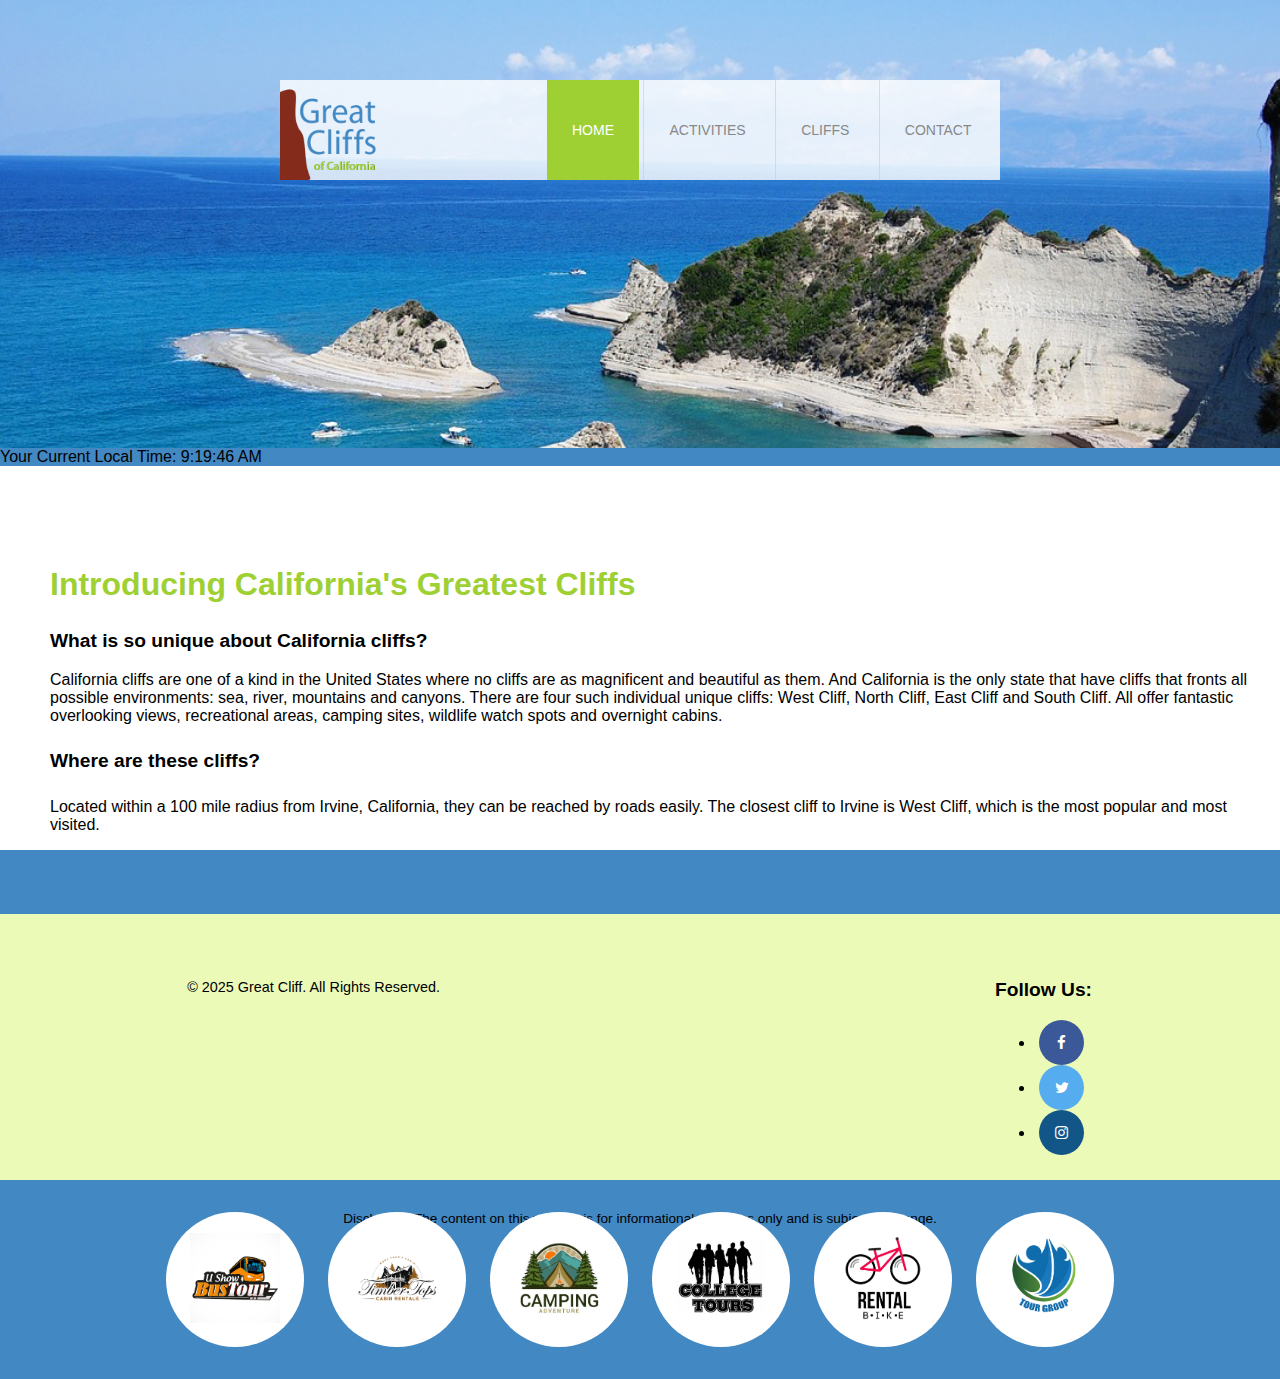
<file: index.html>
<!DOCTYPE html>
<html lang="en">
<head>
    <meta charset="utf-8">
    <title>Great Cliff's Website</title>
    <link rel="stylesheet" href="style.css">
    <!-- Font Awesome -->
     <link rel="stylesheet" href="https://cdnjs.cloudflare.com/ajax/libs/font-awesome/4.7.0/css/font-awesome.min.css">
</head>
<body id="home">
    <!-- Main Container -->
    <div class="container">

        <!-- Header Section -->
        <header>
            <div class="main-header">
                <!-- Logo Section -->
                <div class="logo">
                    <img src="Images/logo.png" alt="Great Cliff Logo" width="125">
                </div>

                <!-- Navigation Section -->
                <nav class="main-menu">
                    <ul>
                        <li class="active"><a href="index.html">Home</a></li>
                        <li><a href="activities.html">Activities</a></li>
                        <li><a href="cliffs.html">Cliffs</a></li>
                        <li><a href="contact.html">Contact</a></li>
                    </ul>
                </nav>
            </div>
        </header>
        <section id="timeofday">
            <span>Your Current Local Time: </span>
            <span id="clock"></span>
        </section>

        <!-- Main Content Area -->
        <main>
            <h2>Introducing California's Greatest Cliffs</h2>
            <h3>What is so unique about California cliffs?</h3>
            <p>California cliffs are one of a kind in the United States where no cliffs are as magnificent and beautiful as them. And California is the only state that have cliffs that fronts all possible environments: sea, river, mountains and canyons. There are four such individual unique cliffs: West Cliff, North Cliff, East Cliff and South Cliff. All offer fantastic overlooking views, recreational areas, camping sites, wildlife watch spots and overnight cabins.</p>
            <h4>Where are these cliffs?</h4>
            <p>Located within a 100 mile radius from Irvine, California, they can be reached by roads easily. The closest cliff to Irvine is West Cliff, which is the most popular and most visited.</p>
        </main>
        <!-- Partners Section -->
        <section>
            <ul id="partners">
                <!--<li class="partner">
                    <img src="Images/partner-bustour.png" alt="Partner Bus Tour">   
                </li>
                <li class="partner">
                    <img src="Images/partner-cabinrental.png" alt="Partner Cabin Rental">   
                </li>
                <li class="partner">
                    <img src="Images/partner-campingadv.png" alt="Partner Camping Adventure">   
                </li>
                <li class="partner">
                    <img src="Images/partner-collegetours.png" alt="Partner College Tours">   
                </li>
                <li class="partner">
                    <img src="Images/partner-rentalbike.png" alt="Partner Bike Rental">   
                </li>
                <li class="partner">
                    <img src="Images/partner-tourgroup.png" alt="Partner Tour Group">   
                </li>-->
            </ul>
        </section>

        <!-- Footer Section -->
    </body>
        <footer>
            <div id="nondisclaimer">
                <!-- Copy Section -->
                <div class="copy">
                    <p>&copy; 2025 Great Cliff. All Rights Reserved.</p>
                </div>

                <!-- Social Section -->
                <div class="social">
                    <h3>Follow Us:</h3>
                    <ul>
                        <li><a href="#" class="fa fa-facebook"></a></li>
                        <li><a href="#" class="fa fa-twitter"></a></li>
                        <li><a href="#" class="fa fa-instagram"></a></li>
                    </ul>
                </div>
            </div>

            <div id="disclaimer">
                <p>Disclaimer: The content on this website is for informational purposes only and is subject to change.</p>
            </div>
        </footer>
    </div>
    <script>
        function currentTime() {
            var d = new Date();
            var hr = d.getHours();
            var min = d.getMinutes();
            var sec = d.getSeconds();
            var ampm;
            if (sec < 10) {
                sec = "0" + sec;
            }
            if (min < 10) {
                min = "0" + min;
            }
            if (hr == 12) {
                ampm = "PM";
            } else if (hr > 12) {
                hr -= 12;
                ampm = "PM";
            } else {
                ampm = "AM";
            }
            var time = hr + ":" + min + ":" + sec + " " + ampm;
            document.getElementById("clock").innerText = time;
            setInterval(currentTime, 1000);
        }
        currentTime();
        // Create the section element
const section = document.createElement('section');

// Create the unordered list (ul) element
const ul = document.createElement('ul');
ul.id = 'partners';

// Create the list items (li) and image elements
const partners = [
  { src: 'Images/partner-bustour.png', alt: 'Partner Bus Tour' },
  { src: 'Images/partner-cabinrental.png', alt: 'Partner Cabin Rental' },
  { src: 'Images/partner-campingadv.png', alt: 'Partner Camping Adventure' },
  { src: 'Images/partner-collegetours.png', alt: 'Partner College Tours' },
  { src: 'Images/partner-rentalbike.png', alt: 'Partner Bike Rental' },
  { src: 'Images/partner-tourgroup.png', alt: 'Partner Tour Group' }
];

// Loop through the partners array to create each list item with an image
partners.forEach(partner => {
  const li = document.createElement('li');
  li.classList.add('partner');
  
  const img = document.createElement('img');
  img.src = partner.src;
  img.alt = partner.alt;
  
  li.appendChild(img);
  ul.appendChild(li);
});

// Append the unordered list to the section
section.appendChild(ul);

// Finally, append the section to the body (or wherever you'd like it to go in your document)
document.body.appendChild(section);
    </script>
</html>
</file>
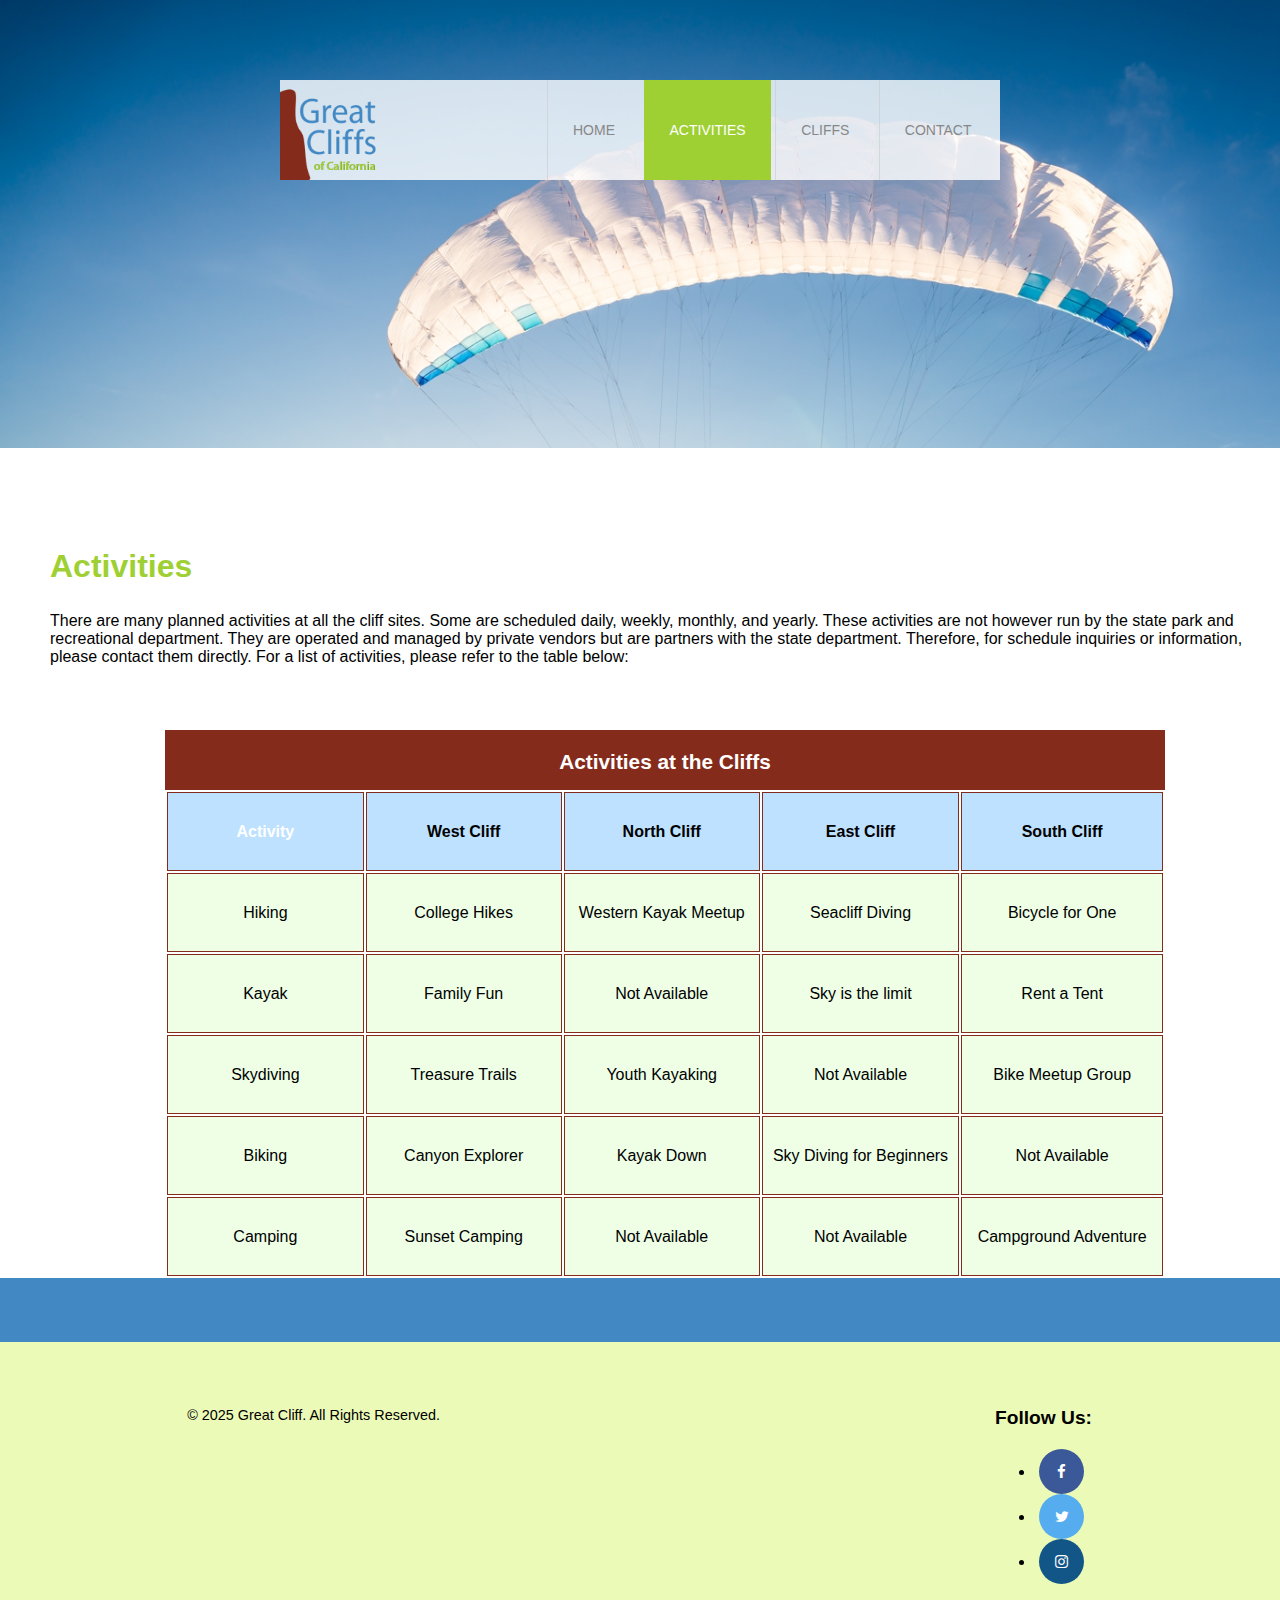
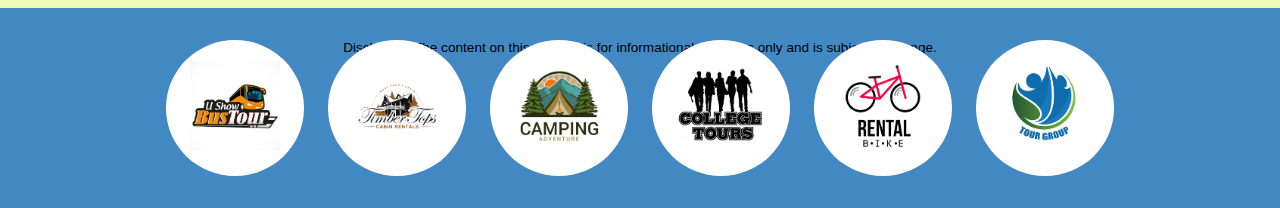
<file: activities.html>
<!DOCTYPE html>
<html lang="en">
<head>
    <meta charset="utf-8">
    <title>Activities at the Cliffs</title>
    <link rel="stylesheet" href="style.css">
    <!-- Font Awesome -->
    <link rel="stylesheet" href="https://cdnjs.cloudflare.com/ajax/libs/font-awesome/4.7.0/css/font-awesome.min.css">
</head>
<body id="activities">
    <!-- Main Container -->
    <div class="container">

        <!-- Header Section -->
        <header>
                <div class="main-header">
                    <!-- Logo Section -->
                    <div class="logo">
                        <img src="Images/logo.png" alt="Great Cliff Logo" width="125">
                    </div>
                <nav class="main-menu">
                    <ul>
                        <li><a href="index.html">Home</a></li>
                        <li class="active"><a href="activities.html">Activities</a></li>
                        <li><a href="cliffs.html">Cliffs</a></li>
                        <li><a href="contact.html">Contact</a></li>
                    </ul>
                </nav>
            </div>
        </header>

        <!-- Main Content Area -->
        <main>
            <h2>Activities</h2>
            <p>There are many planned activities at all the cliff sites. Some are scheduled daily, weekly, monthly, and yearly. These activities are not however run by the state park and recreational department. They are operated and managed by private vendors but are partners with the state department. Therefore, for schedule inquiries or information, please contact them directly. For a list of activities, please refer to the table below:</p>

            <!-- Table for Activities -->
            <table>
                <caption>Activities at the Cliffs</caption>
                <thead>
                    <tr>
                        <th class="first-child">Activity</th>
                        <th>West Cliff</th>
                        <th>North Cliff</th>
                        <th>East Cliff</th>
                        <th>South Cliff</th>
                    </tr>
                </thead>
                <tbody>
                    <tr>
                        <td class="first-child">Hiking</td>
                        <td>College Hikes</td>
                        <td>Western Kayak Meetup</td>
                        <td>Seacliff Diving</td>
                        <td>Bicycle for One</td>
                    </tr>
                    <tr>
                        <td class="first-child">Kayak</td>
                        <td>Family Fun</td>
                        <td>Not Available</td>
                        <td>Sky is the limit</td>
                        <td>Rent a Tent</td>
                    </tr>
                    <tr>
                        <td class="first-child">Skydiving</td>
                        <td>Treasure Trails</td>
                        <td>Youth Kayaking</td>
                        <td>Not Available</td>
                        <td>Bike Meetup Group</td>
                    </tr>
                    <tr>
                        <td class="first-child">Biking</td>
                        <td>Canyon Explorer</td>
                        <td>Kayak Down</td>
                        <td>Sky Diving for Beginners</td>
                        <td>Not Available</td>
                    </tr>
                    <tr>
                        <td class="first-child">Camping</td>
                        <td>Sunset Camping</td>
                        <td>Not Available</td>
                        <td>Not Available</td>
                        <td>Campground Adventure</td>
                    </tr>
                </tbody>
            </table>
        </main>
        <!-- Partners Section -->
        <section>
            <ul id="partners">
                <!--<li class="partner">
                    <img src="Images/partner-bustour.png" alt="Partner Bus Tour">   
                </li>
                <li class="partner">
                    <img src="Images/partner-cabinrental.png" alt="Partner Cabin Rental">   
                </li>
                <li class="partner">
                    <img src="Images/partner-campingadv.png" alt="Partner Camping Adventure">   
                </li>
                <li class="partner">
                    <img src="Images/partner-collegetours.png" alt="Partner College Tours">   
                </li>
                <li class="partner">
                    <img src="Images/partner-rentalbike.png" alt="Partner Bike Rental">   
                </li>
                <li class="partner">
                    <img src="Images/partner-tourgroup.png" alt="Partner Tour Group">   
                </li>-->
            </ul>
        </section>
        <!-- Footer Section -->
        <footer>
            <div id="nondisclaimer">
                <!-- Copy Section -->
                <div class="copy">
                    <p>&copy; 2025 Great Cliff. All Rights Reserved.</p>
                </div>

                <!-- Social Section -->
                <div class="social">
                    <h3>Follow Us:</h3>
                    <ul>
                        <li><a href="#" class="fa fa-facebook"></a></li>
                        <li><a href="#" class="fa fa-twitter"></a></li>
                        <li><a href="#" class="fa fa-instagram"></a></li>
                    </ul>
                </div>
            </div>

            <div id="disclaimer">
                <p>Disclaimer: The content on this website is for informational purposes only and is subject to change.</p>
            </div>
        </footer>
    </div>
    <script>
        // Create the section element
const section = document.createElement('section');

// Create the unordered list (ul) element
const ul = document.createElement('ul');
ul.id = 'partners';

// Create the list items (li) and image elements
const partners = [
  { src: 'Images/partner-bustour.png', alt: 'Partner Bus Tour' },
  { src: 'Images/partner-cabinrental.png', alt: 'Partner Cabin Rental' },
  { src: 'Images/partner-campingadv.png', alt: 'Partner Camping Adventure' },
  { src: 'Images/partner-collegetours.png', alt: 'Partner College Tours' },
  { src: 'Images/partner-rentalbike.png', alt: 'Partner Bike Rental' },
  { src: 'Images/partner-tourgroup.png', alt: 'Partner Tour Group' }
];

// Loop through the partners array to create each list item with an image
partners.forEach(partner => {
  const li = document.createElement('li');
  li.classList.add('partner');
  
  const img = document.createElement('img');
  img.src = partner.src;
  img.alt = partner.alt;
  
  li.appendChild(img);
  ul.appendChild(li);
});

// Append the unordered list to the section
section.appendChild(ul);

// Finally, append the section to the body (or wherever you'd like it to go in your document)
document.body.appendChild(section);
    </script>
</body>
</html>
</file>
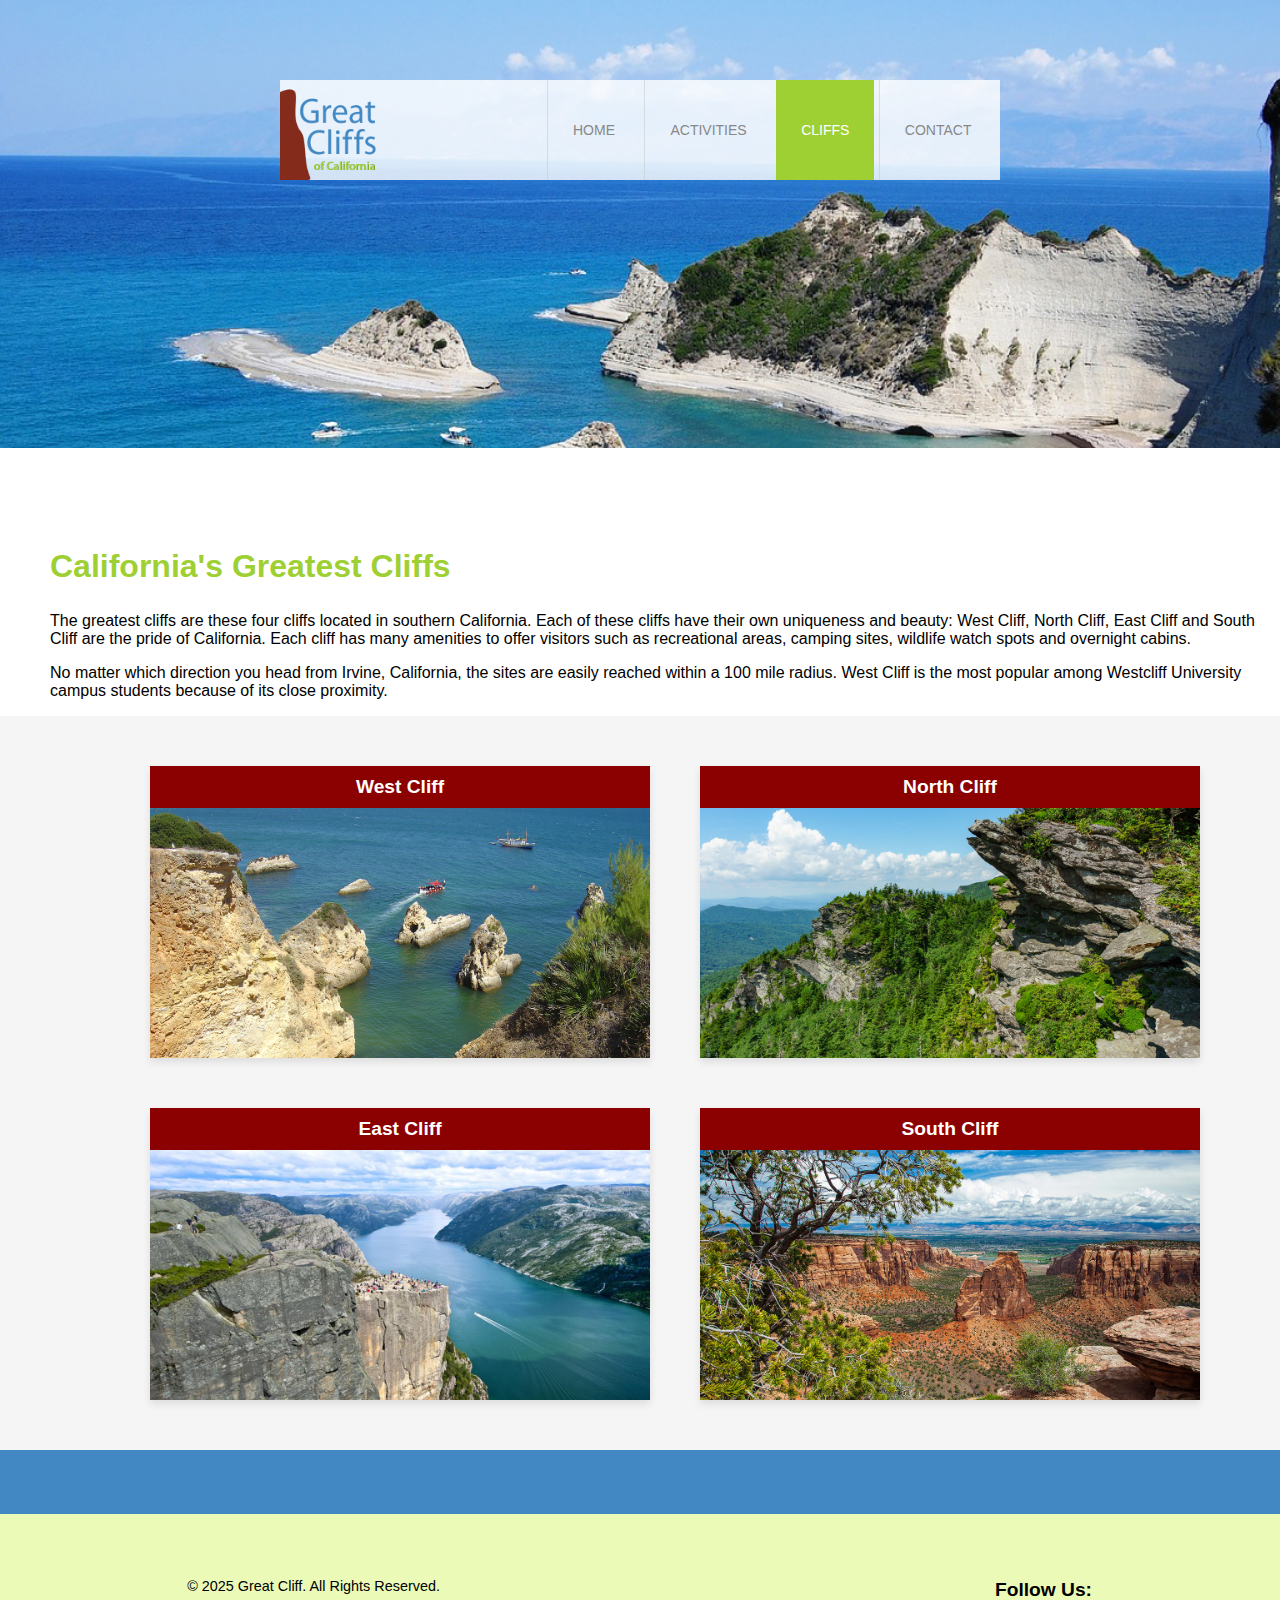
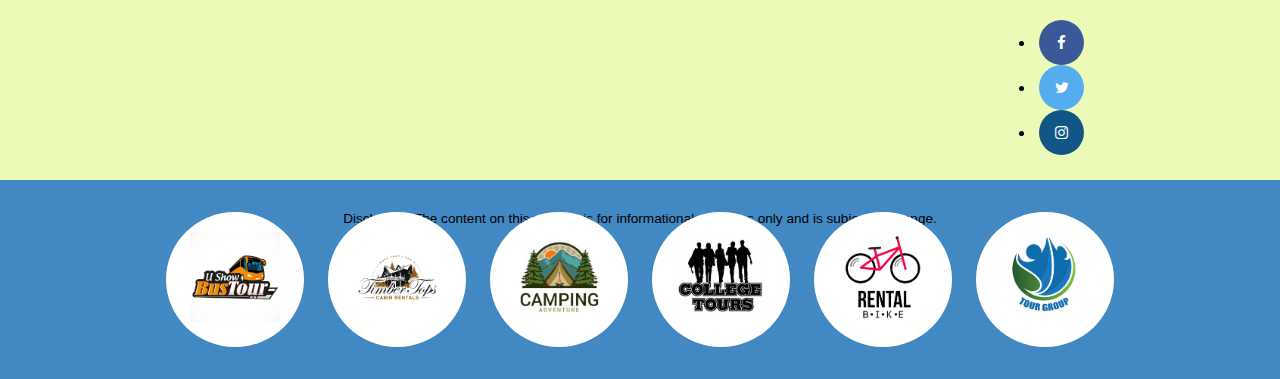
<file: cliffs.html>
<!DOCTYPE html>
<html lang="en">
<head>
    <meta charset="utf-8">
    <title>Great Cliff's Website</title>
    <link rel="stylesheet" href="style.css">
    <!-- Font Awesome -->
     <link rel="stylesheet" href="https://cdnjs.cloudflare.com/ajax/libs/font-awesome/4.7.0/css/font-awesome.min.css">
</head>
<body id="home">
    <!-- Main Container -->
    <div class="container">

        <!-- Header Section -->
        <header>
            <div class="main-header">
                <!-- Logo Section -->
                <div class="logo">
                    <img src="Images/logo.png" alt="Great Cliff Logo" width="125">
                </div>

                <!-- Navigation Section -->
                <nav class="main-menu">
                    <ul>
                        <li><a href="index.html">Home</a></li>
                        <li><a href="activities.html">Activities</a></li>
                        <li class="active"><a href="cliffs.html">Cliffs</a></li>
                        <li><a href="contact.html">Contact</a></li>
                    </ul>
                </nav>
            </div>
        </header>

        <!-- Main Content Area -->
        <main>
            <h2>California's Greatest Cliffs</h2>
            <p>The greatest cliffs are these four cliffs located in southern California. Each of these cliffs have their own uniqueness and beauty: West Cliff, North Cliff, East Cliff and South Cliff are the pride of California. Each cliff has many amenities to offer visitors such as recreational areas, camping sites, wildlife watch spots and overnight cabins.</p>
            <p>No matter which direction you head from Irvine, California, the sites are easily reached within a 100 mile radius. West Cliff is the most popular among Westcliff University campus students because of its close proximity.</p>
        </main>
        <!-- Cliffs images Section -->
        <body>
            <section class="cliff-section">
                <div class="cliff-card">
                    <h3>West Cliff</h3>
                    <img src="Images/westcliff.jpg" alt="West Cliff">
                </div>
                <div class="cliff-card">
                    <h3>North Cliff</h3>
                    <img src="Images/northcliff.jpg" alt="North Cliff">
                </div>
                <div class="cliff-card">
                    <h3>East Cliff</h3>
                    <img src="Images/eastcliff.jpg" alt="East Cliff">
                </div>
                <div class="cliff-card">
                    <h3>South Cliff</h3>
                    <img src="Images/southcliff.jpg" alt="South Cliff">
                </div>
            </section>
        </body>
        <!-- Partners Section -->
        <section>
            <ul id="partners">
                <!--<li class="partner">
                    <img src="Images/partner-bustour.png" alt="Partner Bus Tour">   
                </li>
                <li class="partner">
                    <img src="Images/partner-cabinrental.png" alt="Partner Cabin Rental">   
                </li>
                <li class="partner">
                    <img src="Images/partner-campingadv.png" alt="Partner Camping Adventure">   
                </li>
                <li class="partner">
                    <img src="Images/partner-collegetours.png" alt="Partner College Tours">   
                </li>
                <li class="partner">
                    <img src="Images/partner-rentalbike.png" alt="Partner Bike Rental">   
                </li>
                <li class="partner">
                    <img src="Images/partner-tourgroup.png" alt="Partner Tour Group">   
                </li>-->
            </ul>
        </section>

        <!-- Footer Section -->
        <footer>
            <div id="nondisclaimer">
                <!-- Copy Section -->
                <div class="copy">
                    <p>&copy; 2025 Great Cliff. All Rights Reserved.</p>
                </div>

                <!-- Social Section -->
                <div class="social">
                    <h3>Follow Us:</h3>
                    <ul>
                        <li><a href="#" class="fa fa-facebook"></a></li>
                        <li><a href="#" class="fa fa-twitter"></a></li>
                        <li><a href="#" class="fa fa-instagram"></a></li>
                    </ul>
                </div>
            </div>

            <div id="disclaimer">
                <p>Disclaimer: The content on this website is for informational purposes only and is subject to change.</p>
            </div>
        </footer>
    </div>
    <script>
        // Create the section element
const section = document.createElement('section');

// Create the unordered list (ul) element
const ul = document.createElement('ul');
ul.id = 'partners';

// Create the list items (li) and image elements
const partners = [
  { src: 'Images/partner-bustour.png', alt: 'Partner Bus Tour' },
  { src: 'Images/partner-cabinrental.png', alt: 'Partner Cabin Rental' },
  { src: 'Images/partner-campingadv.png', alt: 'Partner Camping Adventure' },
  { src: 'Images/partner-collegetours.png', alt: 'Partner College Tours' },
  { src: 'Images/partner-rentalbike.png', alt: 'Partner Bike Rental' },
  { src: 'Images/partner-tourgroup.png', alt: 'Partner Tour Group' }
];

// Loop through the partners array to create each list item with an image
partners.forEach(partner => {
  const li = document.createElement('li');
  li.classList.add('partner');
  
  const img = document.createElement('img');
  img.src = partner.src;
  img.alt = partner.alt;
  
  li.appendChild(img);
  ul.appendChild(li);
});

// Append the unordered list to the section
section.appendChild(ul);

// Finally, append the section to the body (or wherever you'd like it to go in your document)
document.body.appendChild(section);
    </script>
</body>
</html>
</file>
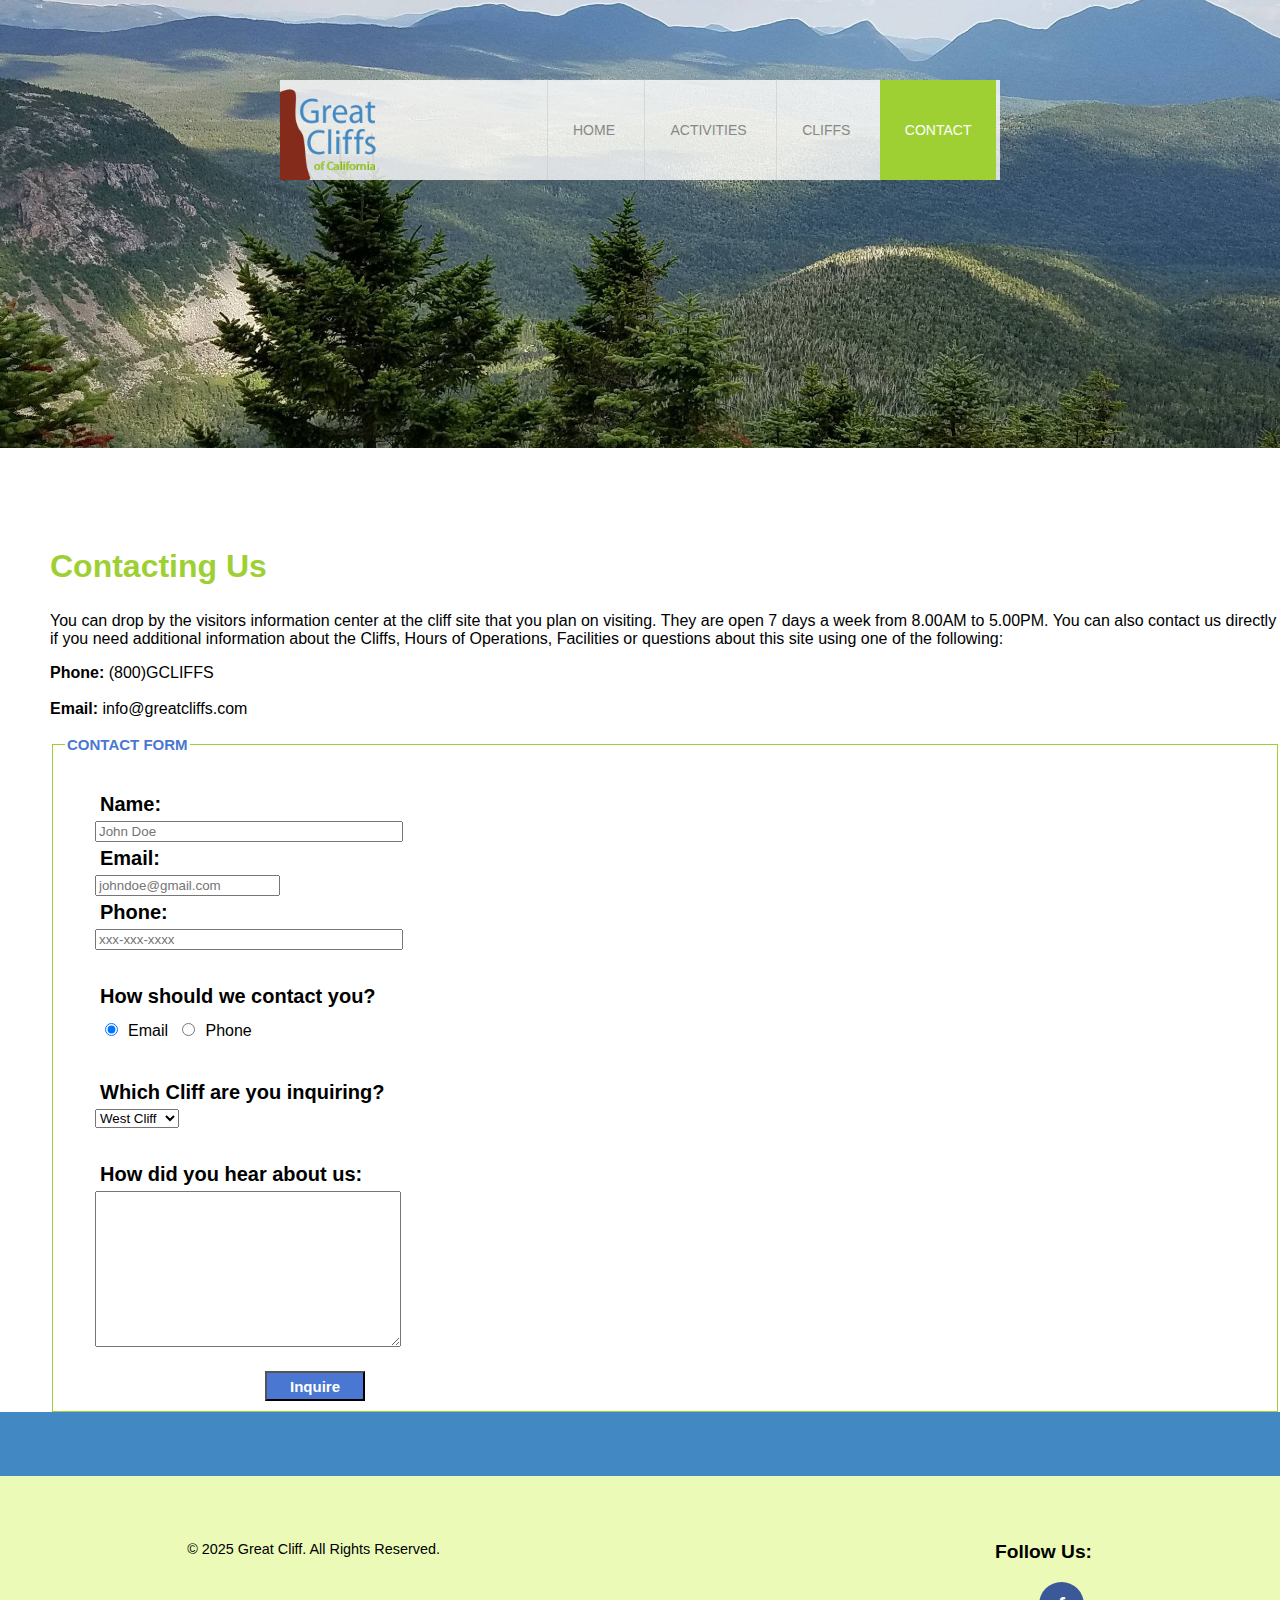
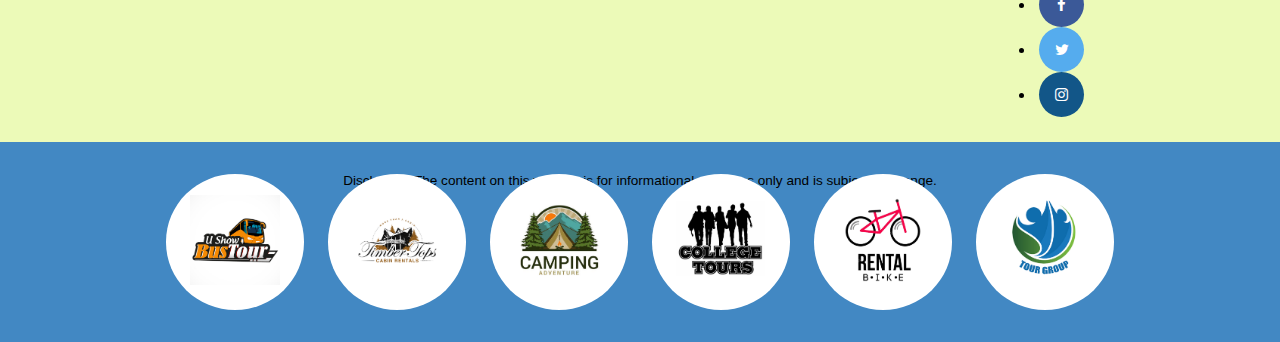
<file: contact.html>
<!DOCTYPE html>
<html lang="en">
<head>
    <meta charset="utf-8">
    <title>Contact Us - Great Cliff</title>
    <link rel="stylesheet" href="style.css">
    <!-- Font Awesome -->
    <link rel="stylesheet" href="https://cdnjs.cloudflare.com/ajax/libs/font-awesome/4.7.0/css/font-awesome.min.css">
</head>
<body id="contact">
    <!-- Main Container -->
    <div class="container">

        <!-- Header Section -->
        <header>
                <div class="main-header">
                    <!-- Logo Section -->
                    <div class="logo">
                        <img src="Images/logo.png" alt="Great Cliff Logo" width="125">
                    </div>
                <nav class="main-menu">
                    <ul>
                        <li><a href="index.html">Home</a></li>
                        <li><a href="activities.html">Activities</a></li>
                        <li><a href="cliffs.html">Cliffs</a></li>
                        <li class="active"><a href="contact.html">Contact</a></li>
                    </ul>
                </nav>
            </div>
        </header>

        <!-- Main Content Area -->
        <main>
            <h2>Contacting Us</h2>
            <p>
            You can drop by the visitors information center at the cliff site that you plan on visiting. They are open
            7 days a week from 8.00AM to 5.00PM. You can also contact us directly if you need additional information about 
            the Cliffs, Hours of Operations, Facilities or questions about this site using one of the following:
            </p>
            <div class="contactinfo">
                <div class="phone">
                    <span style="font-weight: bold;">Phone:</span>
                    <span>(800)GCLIFFS</span>
                </div>
                <br>
                <div class="email">
                    <span style="font-weight: bold;">Email:</span>
                    <span>info@greatcliffs.com</span>
                </div>
                <br>
            </div>

            <!-- Contact Form -->
            <form action="/contact" method="post">
                <fieldset>  
                    <legend>Contact Form</legend>
                    <div class="textbox">
                        <label>Name:</label> 
                        <input type="text" name="name" placeholder="John Doe">  
                        <label>Email:</label>  
                        <input type="email" name="email" placeholder="johndoe@gmail.com"> 
                        <label>Phone:</label>
                        <input type="text" name="phone" placeholder="xxx-xxx-xxxx"> 
                    </div>
                    <div class="radios">
                        <label>How should we contact you?</label>  
                        <input type="radio" name="contact" value="email" checked>Email 
                        <input type="radio" name="contact" value="phone">Phone
                    </div>
                    <div class="selectmenu">
                        <label>Which Cliff are you inquiring?</label>  
                        <select>
                            <option>West Cliff</option>
                            <option>North Cliff</option>
                            <option>East Cliff</option>
                            <option>South Cliff</option>
                        </select>
                    </div>
                    <div class="commentbox">
                        <label>How did you hear about us:</label>  
                        <textarea style="height: 150px;"></textarea>
                    </div>
                    <div class="button">
                        <input type="submit" value="Inquire">
                    </div> 
                </fieldset>  
                </form>
        </main>
        <!-- Partners Section -->
        <section>
            <ul id="partners">
                <!--<li class="partner">
                    <img src="Images/partner-bustour.png" alt="Partner Bus Tour">   
                </li>
                <li class="partner">
                    <img src="Images/partner-cabinrental.png" alt="Partner Cabin Rental">   
                </li>
                <li class="partner">
                    <img src="Images/partner-campingadv.png" alt="Partner Camping Adventure">   
                </li>
                <li class="partner">
                    <img src="Images/partner-collegetours.png" alt="Partner College Tours">   
                </li>
                <li class="partner">
                    <img src="Images/partner-rentalbike.png" alt="Partner Bike Rental">   
                </li>
                <li class="partner">
                    <img src="Images/partner-tourgroup.png" alt="Partner Tour Group">   
                </li>-->
            </ul>
        </section>
        <!-- Footer Section -->
        <footer>
            <div id="nondisclaimer">
                <!-- Copy Section -->
                <div class="copy">
                    <p>&copy; 2025 Great Cliff. All Rights Reserved.</p>
                </div>

                <!-- Social Section -->
                <div class="social">
                    <h3>Follow Us:</h3>
                    <ul>
                        <li><a href="#" class="fa fa-facebook"></a></li>
                        <li><a href="#" class="fa fa-twitter"></a></li>
                        <li><a href="#" class="fa fa-instagram"></a></li>
                    </ul>
                </div>
            </div>

            <div id="disclaimer">
                <p>Disclaimer: The content on this website is for informational purposes only and is subject to change.</p>
            </div>
        </footer>
    </div>
    <script>
        // Create the section element
const section = document.createElement('section');

// Create the unordered list (ul) element
const ul = document.createElement('ul');
ul.id = 'partners';

// Create the list items (li) and image elements
const partners = [
  { src: 'Images/partner-bustour.png', alt: 'Partner Bus Tour' },
  { src: 'Images/partner-cabinrental.png', alt: 'Partner Cabin Rental' },
  { src: 'Images/partner-campingadv.png', alt: 'Partner Camping Adventure' },
  { src: 'Images/partner-collegetours.png', alt: 'Partner College Tours' },
  { src: 'Images/partner-rentalbike.png', alt: 'Partner Bike Rental' },
  { src: 'Images/partner-tourgroup.png', alt: 'Partner Tour Group' }
];

// Loop through the partners array to create each list item with an image
partners.forEach(partner => {
  const li = document.createElement('li');
  li.classList.add('partner');
  
  const img = document.createElement('img');
  img.src = partner.src;
  img.alt = partner.alt;
  
  li.appendChild(img);
  ul.appendChild(li);
});

// Append the unordered list to the section
section.appendChild(ul);

// Finally, append the section to the body (or wherever you'd like it to go in your document)
document.body.appendChild(section);
    </script>
</body>
</html>
</file>
<file: style.css>
header {
    width: 100%;
    min-height: 400px;
    padding-top: 3em;
}
#home header {
    background: no-repeat lightgray url("Images/cliff_ocean.jpg");
    background-size: 1500px;
}
#activities header {
    background: no-repeat lightgray url("Images/runfly.jpg");
    background-size: 1500px;
}
#contact header {
    background: no-repeat lightgray url("Images/cliff_rock.jpg");
    background-size: 1500px;
}
.main-header {
    background-color: rgb(255,255,255,0.8);
    width: 720px;
    margin: 2em auto 0 auto;
    min-height: 100px;
    height: 100px;
}
.main-header .logo img {
    width: 100px;
    height: 100px;
    margin: 0 2em 0 0;
    float: left;
}
.main-menu {
    margin-left: 227px;
    font-weight: 400;
}
.main-menu ul li {
    list-style-type: none;
    display: inline-block;
    padding-left: 25px;
    padding-right: 25px;
    border-left: 1px solid rgba(202,204,202,0.6);
    line-height: 100px;
    text-transform: uppercase;
    font-size: 14px;
}
.main-menu ul li a {
    text-decoration: none;
    color: #888;
}
.main-menu ul li a:hover {
    color: #9ed034;
}
.main-menu ul li.active {
    background: #9ed034;
    border: none;
}
.main-menu ul li.active a {
    color: #fff;
}
/* Main */
main {
    font-family: Arial, Helvetica, sans-serif;
    margin-top: 100px;
    margin-left: 50px;
}
h2 {
    color: #9ed034;
    font-weight: bold;
    font-size: xx-large;
}
h3 {
    margin-top: 25px;
    font-weight: bold;
    font-size: larger;
}
h4 {
    font-weight: bold;
    font-size: larger;
}
/* Partners */
section {
    width: 100%;
    background-color: #4288c3;
}
section #partners {
    width: 1200px;
    margin: 0 auto;
    padding: 2em 0 2em 0;
    text-align: center;
}
section #partners .partner {
    display: inline-block;
    margin: 0 0.75em;
    padding: 1.3em 1.5em;
    background-color: #fff;
    border-radius: 50%;
}
section #partners .partner img {
    width: 90px;
    height: 90px;
}
/* Footer */
footer {
    width: 100%;
    height: 250px;
    background-color: #ecfab8;
    padding-bottom: 1em;
}
footer #nondisclaimer .copy {
    padding: 3.5em 3.5em 3.5em 13em;
    float: left;
    font-size: 0.9em;
}
footer #nondisclaimer .social {
    padding: 2.5em;
    float: right;
    margin-right: 9.25em;
}
footer #disclaimer {
    clear: both;
}
footer #disclaimer p {
    text-align: center;
    font-size: 0.85em;
}
footer #nondisclaimer .social .fa {
    padding: 15px;
    font-size: 15px;
    text-align: center;
    width: 15px;
    text-decoration: none;
    margin: 0 4px;
    border-radius: 50%;
}
footer #nondisclaimer .social .fa:hover {
    opacity: 0.7;
}
footer #nondisclaimer .social .fa-facebook {
    background: #3B5998;
    color: white;
}
footer #nondisclaimer .social .fa-twitter {
    background: #55ACEE;
    color: white;
}
footer #nondisclaimer .social .fa-instagram {
    background: #125688;
    color: white;
}
footer #social {
    text-align: center;
    margin-top: 1em;
    list-style: horizontal;
}
table {
    width: 1000px;
    margin: 4em auto 0 auto;
}
caption {
    background: #852b1b;
    height: 40px;
    color: #fff;
    font-size: 1.3em;
    font-weight: bold;
    padding-top: 1em;
}
thead {
    background: #bde1ff;
}
tbody {
    background: #eeffe6;
    text-align: center;
}
th,td {
    width: 225px;
    height: 75px;
    vertical-align: middle;
    border: 1px solid #852b1b;
}
th:first-child {
    width: 125;
    height: 50px;
    background: #4977d1;
    color: #fff;
}
th:first-child {
    font-weight: bold;
    background: #bde1ff;
}
legend {
    text-transform: uppercase;
    font-weight: bold;
    font-size: 15px;
    color: #4977d1;
    font-family: 'Arial Narrow Bold', sans-serif;
}
fieldset    {
    border: 1px solid #9ed034;
}
label {
    display: block;
    padding: 5px;
    font-size: 20px;
    font-weight: bold;
    font-family: sans-serif;
}
.textbox {
    width: 300px;
    color: #000;
    margin: 30px;
}
input[type="text"] {
    width: 300px;
}
.radios {
    padding-left: 30px;
}
input[type="radio"] {
    margin: 10px;
}
.selectmenu {
    width: 300px;
    margin: 30px;
}
.commentbox {
    width: 300px;
    padding-left: 30px;
}
textarea {
    width: 300px;
    color: #753a30;
}
input[type="submit"] {
    margin: 20px 0 0 200px;
    width: 100px; height: 30px;
    display: block;
    background-color: #4977d1;
    color: #ffffff;
    font-weight: bold;
    font-size: 15px;
}
/* Cliffs */
section #cliffs {
    width: 1200px;
    margin: 0 auto;
    padding: 2em 0 2em 0;
    text-align: center;
}
body {
    font-family: Arial, sans-serif;
    margin: 0;
    padding: 0;
}
.cliff-section {
    display: grid;
    grid-template-columns: repeat(2, 1fr);
    gap: 50px;
    padding: 50px;
    background-color: #f5f5f5;
}

.cliff-card {
    width: 500px;
    overflow: hidden;
    box-shadow: 0 4px 8px rgba(0, 0, 0, 0.1);
    background-color: white;
}

.cliff-card img {
    width: 500px;
    height: auto;
    display: block;
}

.cliff-card h3 {
    margin: 0;
    padding: 10px;
    text-align: center;
    background-color: #8b0000;
    color: white;
    font-size: 1.2em;
}
.cliff-card:nth-child(odd) {
    margin-left: 100px; /* Shift the left column inward */
}
.cliff-card:nth-child(even) {
    margin-right: 1000px; /* Shift the left column inward */
}
</file>
